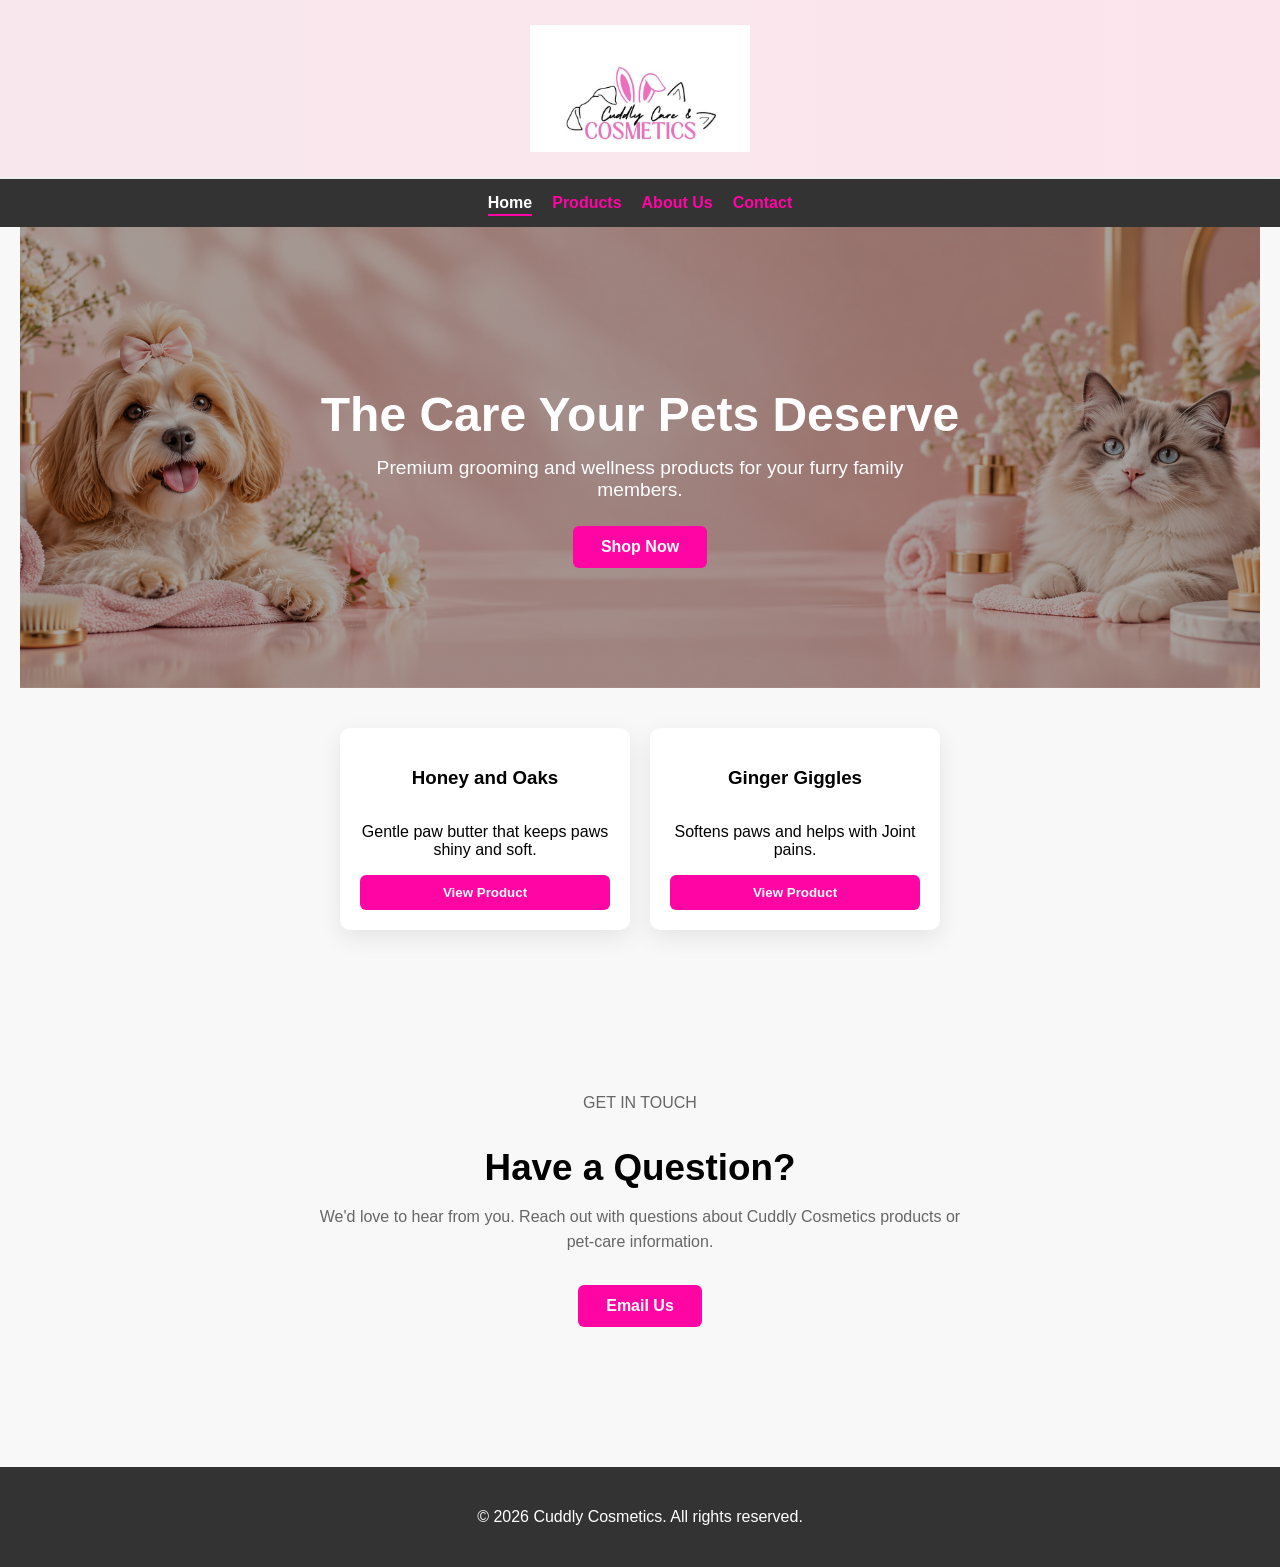
<file: index.html>
<!DOCTYPE html>
<html lang="en">
<head>
    <title>Cuddly Cosmetics</title>
    <meta name="viewport" content="width=device-width, initial-scale=1.0">
    <link rel="stylesheet" href="css/base.css">
    <link rel="stylesheet" href="css/layout.css"> 
    <link rel="stylesheet" href="css/components.css">
    <link rel="stylesheet" href="css/responsive.css">
</head>

<body>
    
    <header class="header">
    <a href="index.html" class="logo">
        <img src="images/logo.png" alt="Cuddly Cosmetics Logo">
    </a>
</header>

    <nav class="navbar">
    <ul>
        <li><a href="index.html" class="active">Home</a></li>
        <li><a href="products.html">Products</a></li>
        <li><a href="about.html">About Us</a></li>
        <li><a href="contact.html">Contact</a></li>
    </ul>
    </nav>

    <section class="hero">
        <h2>The Care Your Pets Deserve</h2>
        <p>Premium grooming and wellness products for your furry family members.</p>
        <a href="products.html" class="btn">Shop Now</a>
    </section>

    <section class="products">
        <div class="card">
            <h3>Honey and Oaks</h3>
            <p>Gentle paw butter that keeps paws shiny and soft.</p>
            <button>View Product</button>
        </div>

        <div class="card">
           <h3>Ginger Giggles</h3>
           <p>Softens paws and helps with Joint pains.</p>
           <button>View Product</button>
        </div>
    </section>

    <section id="contact" class="contact-section">

    <p class="section-label">GET IN TOUCH</p>

    <h2>Have a Question?</h2>

    <p>
        We'd love to hear from you. Reach out with questions about
        Cuddly Cosmetics products or pet-care information.
    </p>

    <a href="mailto:einx144@gmail.com" class="contact-btn">
        Email Us
    </a>

</section>

    <footer>
        <p>&copy; 2026 Cuddly Cosmetics. All rights reserved.</p>
    </footer>
</body>
</html>
</file>
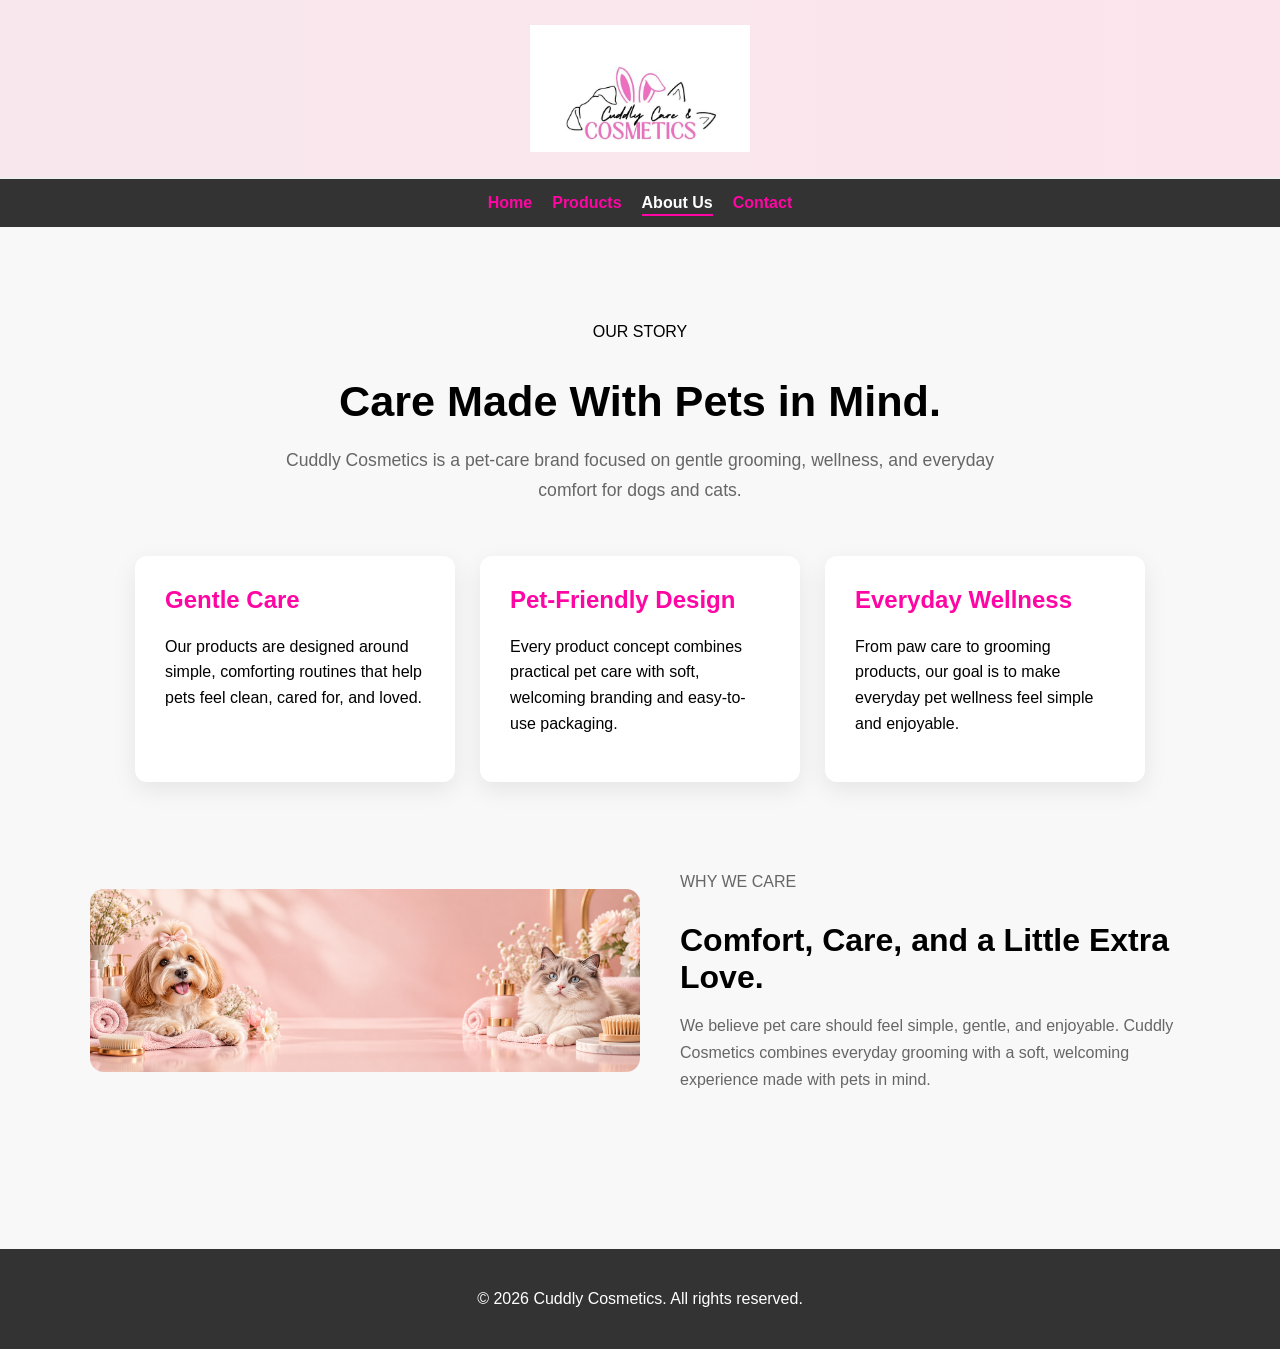
<file: about.html>
<!DOCTYPE html>
<html lang="en">
<head>
    <title>About Us</title>
    <meta name="viewport" content="width=device-width, initial-scale=1.0">

    <link rel="stylesheet" href="css/base.css">
    <link rel="stylesheet" href="css/layout.css">
    <link rel="stylesheet" href="css/components.css">
    <link rel="stylesheet" href="css/responsive.css">
</head>

<body>

    <header class="header">
        <a href="index.html" class="logo">
            <img src="images/logo.png" alt="Cuddly Cosmetics Logo">
        </a>
    </header>

    <nav class="navbar">
        <ul>
            <li><a href="index.html">Home</a></li>
            <li><a href="products.html">Products</a></li>
            <li><a href="about.html" class="active">About Us</a></li>
            <li><a href="contact.html">Contact</a></li>
        </ul>
    </nav>

    <main>

        <section class="about-page">

            <p class="section-label">OUR STORY</p>

            <h1>Care Made With Pets in Mind.</h1>

            <p class="about-intro">
                Cuddly Cosmetics is a pet-care brand focused on gentle grooming,
                wellness, and everyday comfort for dogs and cats.
            </p>

            <div class="about-grid">

                <div class="about-card">
                    <h2>Gentle Care</h2>
                    <p>
                        Our products are designed around simple, comforting
                        routines that help pets feel clean, cared for, and loved.
                    </p>
                </div>

                <div class="about-card">
                    <h2>Pet-Friendly Design</h2>
                    <p>
                        Every product concept combines practical pet care with
                        soft, welcoming branding and easy-to-use packaging.
                    </p>
                </div>

                <div class="about-card">
                    <h2>Everyday Wellness</h2>
                    <p>
                        From paw care to grooming products, our goal is to make
                        everyday pet wellness feel simple and enjoyable.
                    </p>
                </div>

            </div>
            <div class="about-feature">
                <img src="images/hero.png" alt="Happy pets enjoying a clean spa environment">

                <div class="about-feature-text">
                    <p class="section-label">WHY WE CARE</p>

                    <h2>Comfort, Care, and a Little Extra Love.</h2>

                    <p>
                        We believe pet care should feel simple, gentle, and enjoyable.
                        Cuddly Cosmetics combines everyday grooming with a soft,
                        welcoming experience made with pets in mind.
                    </p>
                </div>
            </div>

        </section>

    </main>

    <footer>
        <p>&copy; 2026 Cuddly Cosmetics. All rights reserved.</p>
    </footer>

</body>
</html>
</file>
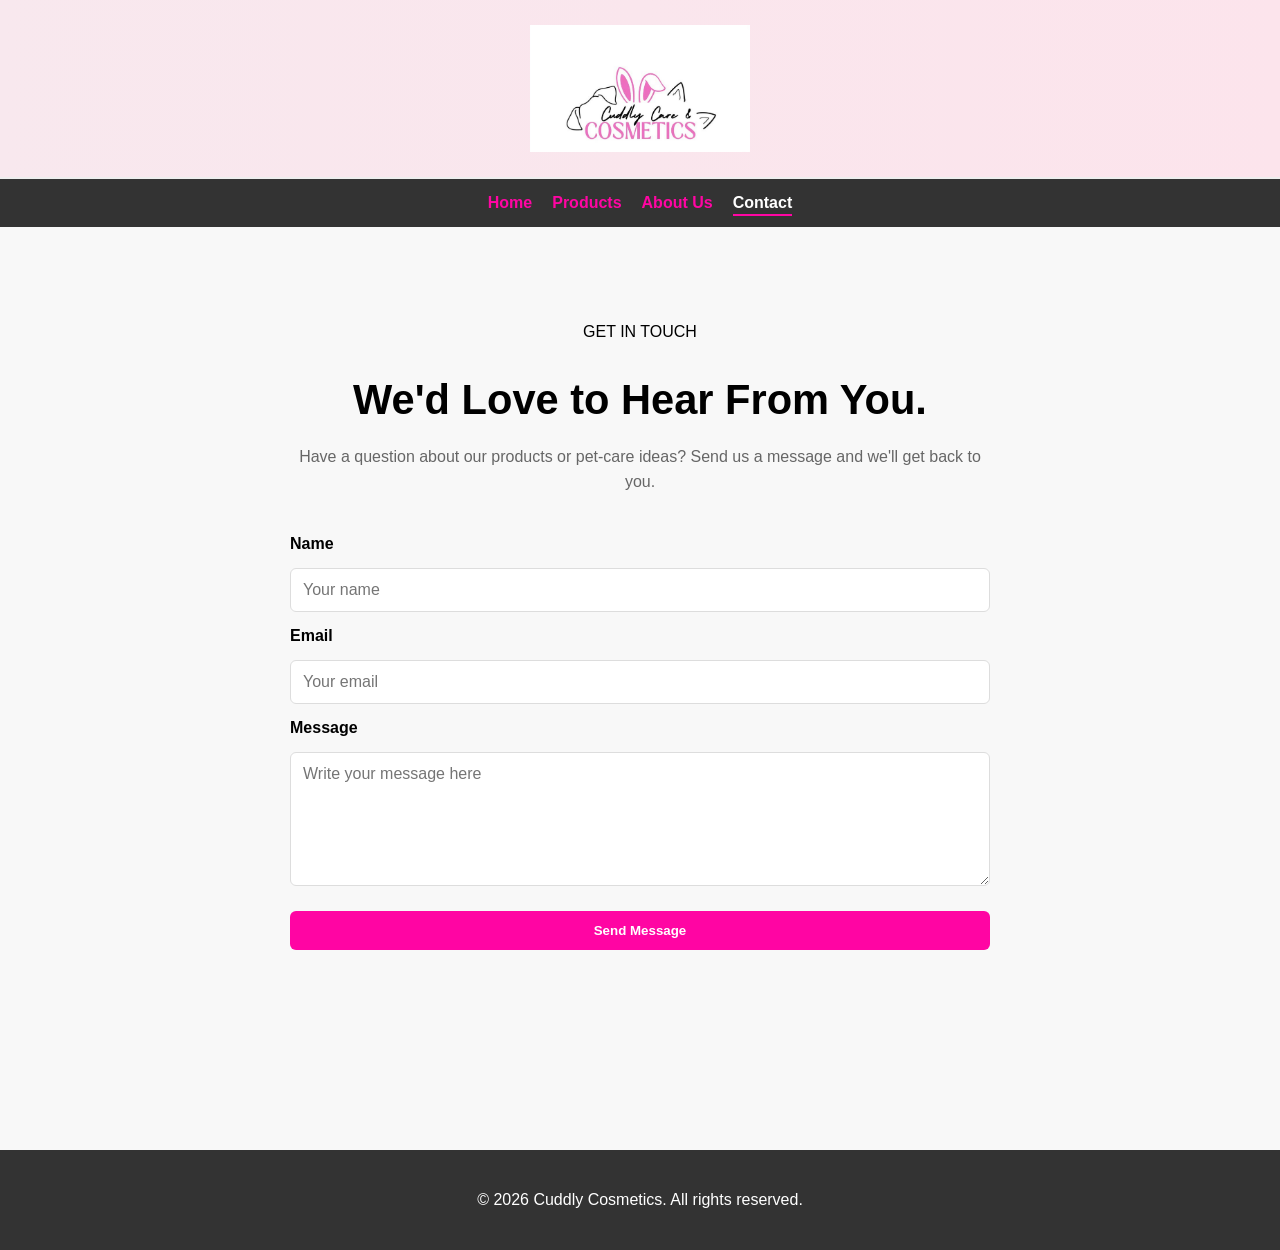
<file: contact.html>
<!DOCTYPE html>
<html lang="en">
<head>
    <title>Contact</title>
    <meta name="viewport" content="width=device-width, initial-scale=1.0">

    <link rel="stylesheet" href="css/base.css">
    <link rel="stylesheet" href="css/layout.css">
    <link rel="stylesheet" href="css/components.css">
    <link rel="stylesheet" href="css/responsive.css">
</head>

<body>

    <header class="header">
        <a href="index.html" class="logo">
            <img src="images/logo.png" alt="Cuddly Cosmetics Logo">
        </a>
    </header>

    <nav class="navbar">
        <ul>
            <li><a href="index.html">Home</a></li>
            <li><a href="products.html">Products</a></li>
            <li><a href="about.html">About Us</a></li>
            <li><a href="contact.html" class="active">Contact</a></li>
        </ul>
    </nav>

    <main>

        <section class="contact-page">

            <p class="section-label">GET IN TOUCH</p>

            <h1>We'd Love to Hear From You.</h1>

            <p class="contact-intro">
                Have a question about our products or pet-care ideas?
                Send us a message and we'll get back to you.
            </p>

            <form class="contact-form" id="contactForm" novalidate>

                <label for="name">Name</label>
                <input type="text" id="name" name="name" placeholder="Your name">

                <label for="email">Email</label>
                <input type="email" id="email" name="email" placeholder="Your email">

                <label for="message">Message</label>
                <textarea id="message" name="message" rows="6" placeholder="Write your message here"></textarea>

                <button type="submit">Send Message</button>

            </form>

            <p id="formMessage" class="form-message"></p>

        </section>

    </main>

    <footer>
        <p>&copy; 2026 Cuddly Cosmetics. All rights reserved.</p>
    </footer>

    <script src="js/contact.js"></script>

</body>
</html>
</file>
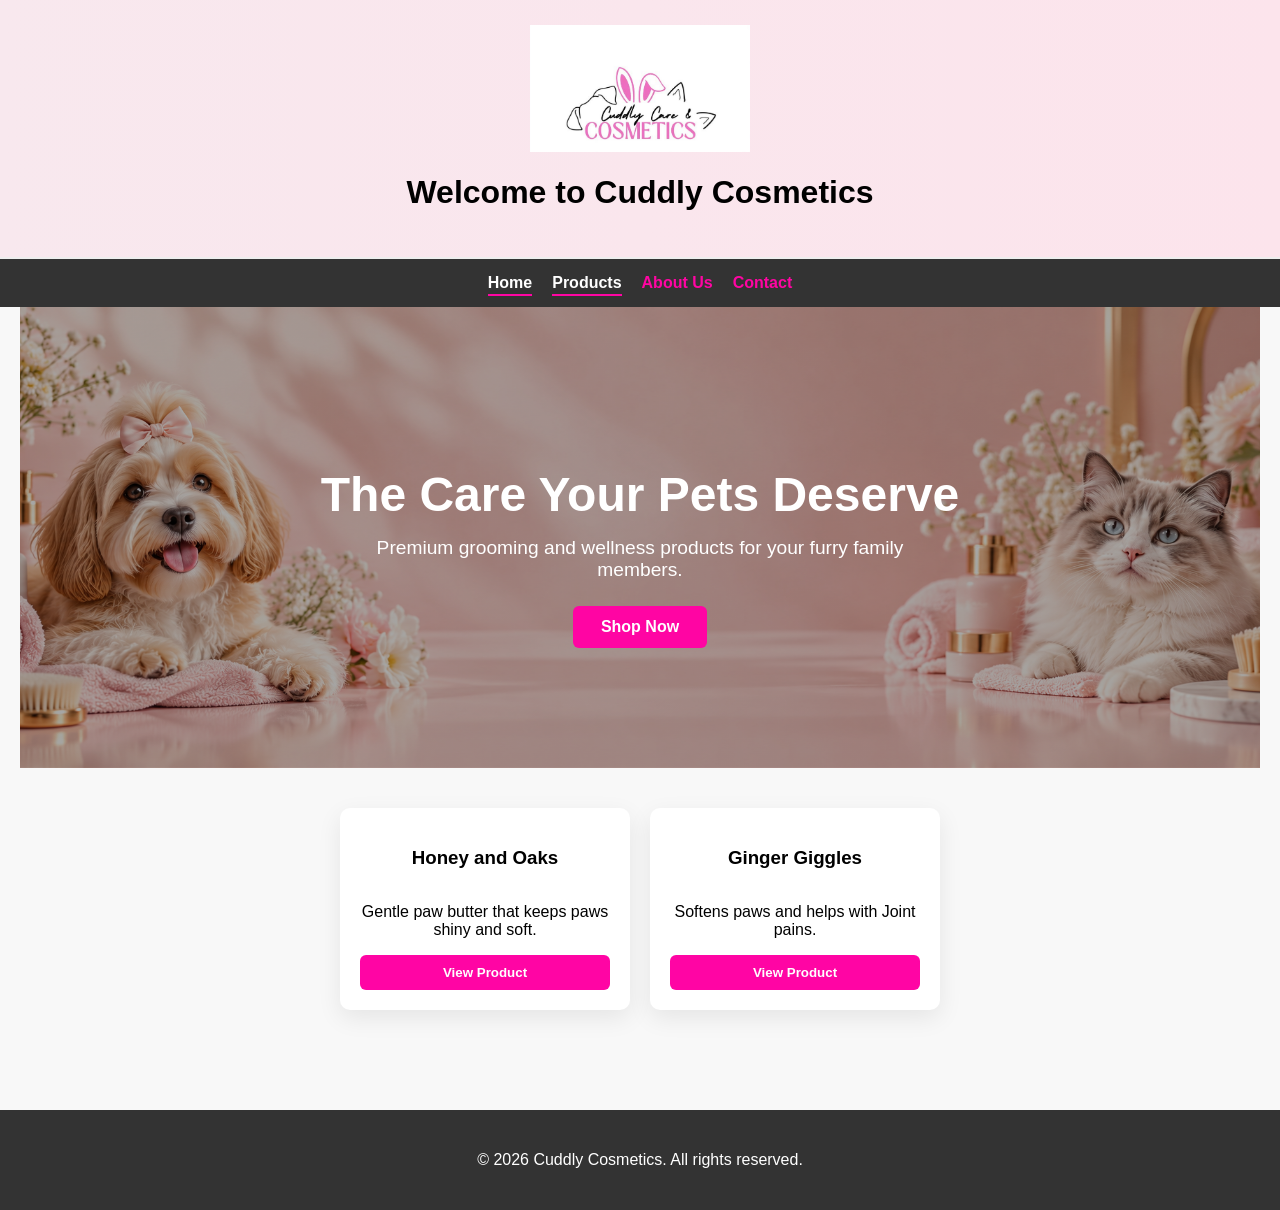
<file: homepage.html>
<!DOCTYPE html>
<html lang="en">
<head>
    <title>Cuddly Cosmetics</title>
    <meta name="viewport" content="width=device-width, initial-scale=1.0">
    <link rel="stylesheet" href="css/base.css">
    <link rel="stylesheet" href="css/layout.css"> 
    <link rel="stylesheet" href="css/components.css">
    <link rel="stylesheet" href="css/responsive.css">
</head>

<body>
    
    <header class="header">
    <a href="homepage.html" class="logo"><img src="images/logo.png" alt="Cuddly Cosmetics Logo"></a>
    <h1>Welcome to Cuddly Cosmetics</h1>
    </header>

    <nav class="navbar">
    <ul>
        <li><a href="index.html" class="active">Home</a></li>
        <li><a href="products.html"class="active">Products</a></li>
        <li><a href="about.html">About Us</a></li>
        <li><a href="contact.html">Contact</a></li>
    </ul>
    </nav>

    <section class="hero">
        <h2>The Care Your Pets Deserve</h2>
        <p>Premium grooming and wellness products for your furry family members.</p>
        <a href="products.html" class="btn">Shop Now</a>
    </section>

    <section class="products">
        <div class="card">
            <h3>Honey and Oaks</h3>
            <p>Gentle paw butter that keeps paws shiny and soft.</p>
            <button>View Product</button>
        </div>

        <div class="card">
           <h3>Ginger Giggles</h3>
           <p>Softens paws and helps with Joint pains.</p>
           <button>View Product</button>
        </div>
    </section>

    <footer>
        <p>&copy; 2026 Cuddly Cosmetics. All rights reserved.</p>
    </footer>
</body>
</html>
</file>
<file: css/base.css>
body {
    font-family: Arial, sans-serif;
    margin: 0;
    padding: 0;
    background-color: #f8f8f8;
}

section {
    margin-bottom: 40px;
}
</file>
<file: css/layout.css>
header {
    background: linear-gradient(to right, #f8e8ee, #fce4ec);
    padding: 25px;
    text-align: center;
    border-bottom: 2px solid #eee;
}

.logo img {
    width: 220px;
    height: auto;
    display: block;
    margin: 0 auto;
}

.navbar ul {
    list-style: none;
    display: flex;
    justify-content: center;
    align-items: center;
    gap: 20px;
    padding: 15px;
    margin: 0;
    background-color: #333;
}

.products {
    display: flex;
    justify-content: center;
    gap: 20px;
    padding: 40px 20px;
    flex-wrap: wrap;
}

.products-page {
    padding: 60px 20px;
    text-align: center;
}

.products-page h1 {
    font-size: 2.5rem;
    margin-bottom: 10px;
}

.products-intro {
    max-width: 700px;
    margin: 0 auto 40px;
    font-size: 1.1rem;
    color: #666;
}

.about-page {
    padding: 80px 20px;
    max-width: 1100px;
    margin: 0 auto;
    text-align: center;
}

.about-page h1 {
    font-size: 2.7rem;
    margin-bottom: 20px;
}

.about-intro {
    max-width: 750px;
    margin: 0 auto 50px;
    font-size: 1.1rem;
    line-height: 1.7;
    color: #666;
}

.about-grid {
    display: flex;
    justify-content: center;
    gap: 25px;
    flex-wrap: wrap;
}

footer {
    padding: 25px;
    text-align: center;
    background-color: #333;
    color: white;
    margin-top: 60px;
}

.about-feature {
    display: flex;
    align-items: center;
    gap: 40px;
    margin-top: 70px;
    text-align: left;
}

.about-feature img {
    width: 50%;
    max-height:380px;
    border-radius: 14px;
    object-fit: cover;
}

.about-feature-text {
    flex: 1;
}

.about-feature-text h2 {
    font-size: 2rem;
    margin-bottom: 15px;
}

.about-feature-text p {
    line-height: 1.7;
    color: #666;
}

.contact-page {
    max-width: 700px;
    margin: 0 auto;
    padding: 80px 20px;
    text-align: center;
}

.contact-page h1 {
    font-size: 2.6rem;
    margin-bottom: 20px;
}

.contact-intro {
    color: #666;
    line-height: 1.6;
    margin-bottom: 40px;
}
</file>
<file: css/components.css>
.navbar a {
    text-decoration: none;
    color: rgb(255, 5, 163);
    font-weight: bold;
    transition: color 0.3s ease;
}

.navbar a:hover {
    color: #fff;
}

.navbar a.active {
    color: white;
    border-bottom: 2px solid rgb(255, 5, 163);
    padding-bottom: 3px;
}

.hero {
    background:
        linear-gradient(
            rgba(0, 0, 0, 0.35),
            rgba(0, 0, 0, 0.35)
        ),
        url("../images/hero.png");

    background-size: cover;
    background-position: center;
    background-repeat: no-repeat;

    color: white;
    text-align: center;

    padding: 120px 20px;

    max-width: 1200px;
    margin: 0 auto;
}

.hero h2 {
    font-size: 3rem;
    margin-bottom: 15px;
}

.hero p {
    font-size: 1.2rem;
    max-width: 600px;
    margin: 0 auto;
}

.hero .btn {
    display: inline-block;
    margin-top: 25px;
    padding: 12px 28px;
    background-color: rgb(255, 5, 163);
    color: white;
    text-decoration: none;
    border-radius: 6px;
    font-weight: bold;
}

.card {
    background: white;
    padding: 20px;
    border-radius: 10px;
    width: 250px;
    text-align: center;

    display: flex;
    flex-direction: column;

    box-shadow: 0 8px 25px rgba(0, 0, 0, 0.08);

    transition: transform 0.3s ease,
                box-shadow 0.3s ease;
}

.card:hover {
    transform: translateY(-6px);
    box-shadow: 0 12px 30px rgba(0, 0, 0, 0.12);
}

 /*fix background at the bottom of.card button*/
.card button {
    margin-top:auto;
    padding: 10px 18px;
    border: none;
    background-color: rgb(255, 5, 164);
    color: white;
    border-radius: 6px;
    cursor: pointer;
    font-weight: bold;
    transition: background 0.3s ease, transform 0.2s ease;
}


.card button:hover {
    background-color: rgb(200, 0, 120);
    transform: scale(1.05);
}

.card img {
    width: 100%;
    height: 220px;
    object-fit: cover;
    border-radius: 10px;
    margin-bottom: 15px;
}
.card .price {
    font-size: 1.1rem;
    font-weight: bold;
    margin: 10px 0;
}

.about-card {
    width: 260px;
    padding: 30px;

    background: white;

    border-radius: 12px;

    box-shadow: 0 8px 25px rgba(0, 0, 0, 0.08);

    text-align: left;

    transition: transform 0.3s ease,
                box-shadow 0.3s ease;
}

.about-card:hover {
    transform: translateY(-6px);

    box-shadow: 0 12px 30px rgba(0, 0, 0, 0.12);
}

.about-card h2 {
    color: rgb(255, 5, 163);
    margin-top: 0;
}

.about-card p {
    line-height: 1.6;
}

.contact-section {
    text-align: center;
    padding: 80px 20px;
}

.contact-section h2 {
    font-size: 2.3rem;
    margin-bottom: 15px;
}

.contact-section p {
    max-width: 650px;
    margin: 0 auto 30px;
    line-height: 1.6;
    color: #666;
}

.contact-btn {
    display: inline-block;
    padding: 12px 28px;
    background-color: rgb(255, 5, 163);
    color: white;
    text-decoration: none;
    border-radius: 6px;
    font-weight: bold;
}

.contact-form {
    display: flex;
    flex-direction: column;
    gap: 15px;
    text-align: left;
}

.contact-form label {
    font-weight: bold;
}

.contact-form input,
.contact-form textarea {
    padding: 12px;
    border: 1px solid #ddd;
    border-radius: 6px;
    font-family: inherit;
    font-size: 1rem;
}

.contact-form button {
    margin-top: 10px;
    padding: 12px 20px;
    border: none;
    border-radius: 6px;

    background-color: rgb(255, 5, 163);
    color: white;

    font-weight: bold;
    cursor: pointer;
}

.product-modal {
    display: none;
    position: fixed;
    top: 0;
    left: 0;

    width: 100%;
    height: 100%;

    background-color: rgba(0, 0, 0, 0.6);

    justify-content: center;
    align-items: center;

    z-index: 1000;
}

.product-modal.show {
    display: flex;
}

.modal-content {
    position: relative;
    width: 90%;
    max-width: 450px;

    background-color: white;
    padding: 30px;
    border-radius: 12px;
    text-align: center;
}

.modal-content img {
    width: 100%;
    max-height: 280px;
    object-fit: cover;
    border-radius: 10px;
}

.modal-close {
    position: absolute;
    top: 10px;
    right: 15px;

    background: none;
    border: none;
    font-size: 28px;
    cursor: pointer;
}

.form-message {
    margin-top: 20px;
    font-weight: bold;
    text-align: center;
    min-height: 24px;
}

.form-message.error {
    color: #c62828;
}

.form-message.success {
    color: #2e7d32;
}
</file>
<file: css/responsive.css>
@media (max-width: 768px) {
    .hero h2 {
        font-size: 2rem;
    }

    .hero p {
        font-size: 1rem;
    }

    .navbar ul {
        flex-direction: column;
        gap: 10px;
        padding: 20px;
    }

    .about-feature {
        flex-direction: column;
        text-align: center;
    }

    .about-feature img {
        width: 100%;
    }

    .about-feature-text h2 {
        font-size: 1.7rem;
    }
}
</file>
